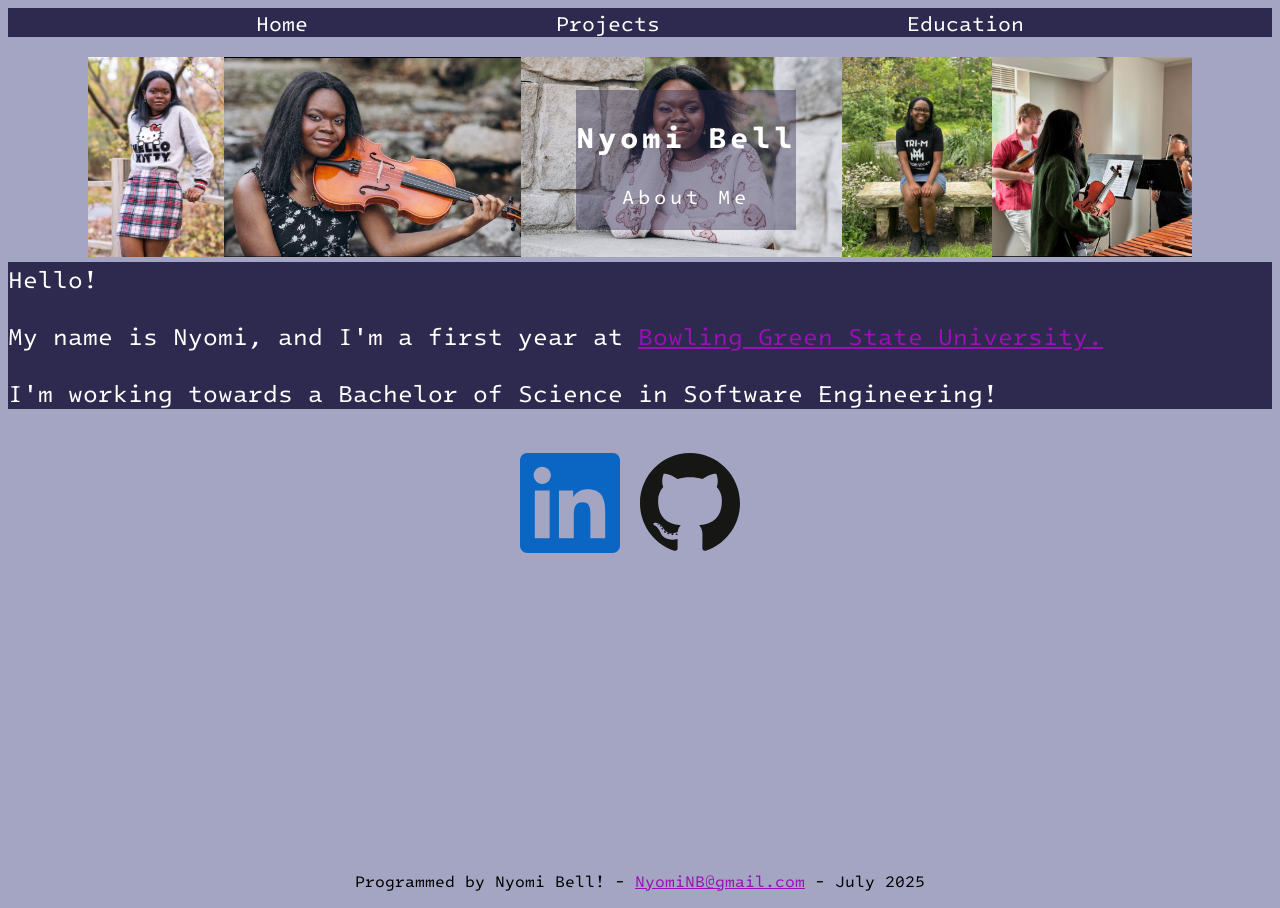
<file: index.html>
<!DOCTYPE html>
<html lang="en">
<head>
    <meta charset="UTF-8">
    <meta name="viewport" content="width=device-width, initial-scale=1.0">
    <title>Nyomi Bell</title>
    <link rel="preconnect" href="https://fonts.googleapis.com">
<link rel="preconnect" href="https://fonts.gstatic.com" crossorigin>
<link rel="preconnect" href="https://fonts.googleapis.com">
<link rel="preconnect" href="https://fonts.gstatic.com" crossorigin>
<link href="https://fonts.googleapis.com/css2?family=Intel+One+Mono:ital,wght@0,300..700;1,300..700&display=swap" rel="stylesheet">
<link href="https://fonts.googleapis.com/css2?family=Send+Flowers&display=swap" rel="stylesheet">
       <link href="Styles/universal.css" rel="stylesheet" type="text/css" />
</head>
<body>
 <nav class="navBar">
  <a class="active" href="index.html">Home</a>
      <a class="Projects" href="projects.html"> Projects</a>
      <a class="Education"  href="education.html">Education</a>
      </nav>
      <main>
      <div class="container">
              <div class="trees"><img src="assets/photos/photoByTrees.jpg" alt="headshot by gate" ></div> 
                              <div class="violaPhoto"><img src="assets/photos/viola.jpg" alt="photo with viola" ></div> 
 <div class="Tri-M"><img src="assets/photos/stone.jpg" alt="photo by stone wall" ></div> 
   <div class="Tri-M"><img src="assets/photos/tri-M.jpg" alt="photo outdoors" ></div> 
    <div class="Tri-M"><img src="assets/photos/trio.jpg" alt="photo outdoors" ></div> 
</div>
<div class="aboutMe"><h2>Nyomi Bell</h2>  
<p>About Me </p>
</div>

<div class="blurb"> Hello!
    <p>My name is Nyomi, and I'm a first year at <a href=https://www.bing.com/ck/a?!&&p=3ab666c47708c02f3ca6ec7e1ea807ad66dfb31ddecd971b63da6b8e2bfaf8e1JmltdHM9MTc1Mjk2OTYwMA&ptn=3&ver=2&hsh=4&fclid=2250428b-c80d-6b77-2046-548bc9866ac6&psq=bowling+green+state+university&u=a1aHR0cHM6Ly93d3cuYmdzdS5lZHUv&ntb=1" >Bowling Green State University.</a>
 </p>
<p>I'm working towards a Bachelor of Science in Software Engineering!</p>
 </div>
<div class="logoContainer">  
<a href ="https://www.linkedin.com/in/NyomiBell" target="_blank"> <img src="assets/logos/linkedin-icon.svg" width="100px"></a>
<a href ="https://github.com/NyomiNB" target="_blank"> <img src ="assets/logos/github-icon.svg" width = "100px"></a>
</div>
</main>

<footer>
  <p>Programmed by Nyomi Bell! - <a href="mailto:NyomiNB@gmail.com">NyomiNB@gmail.com</a> - July 2025</p>
 </footer>

</body>
 </html>
</file>
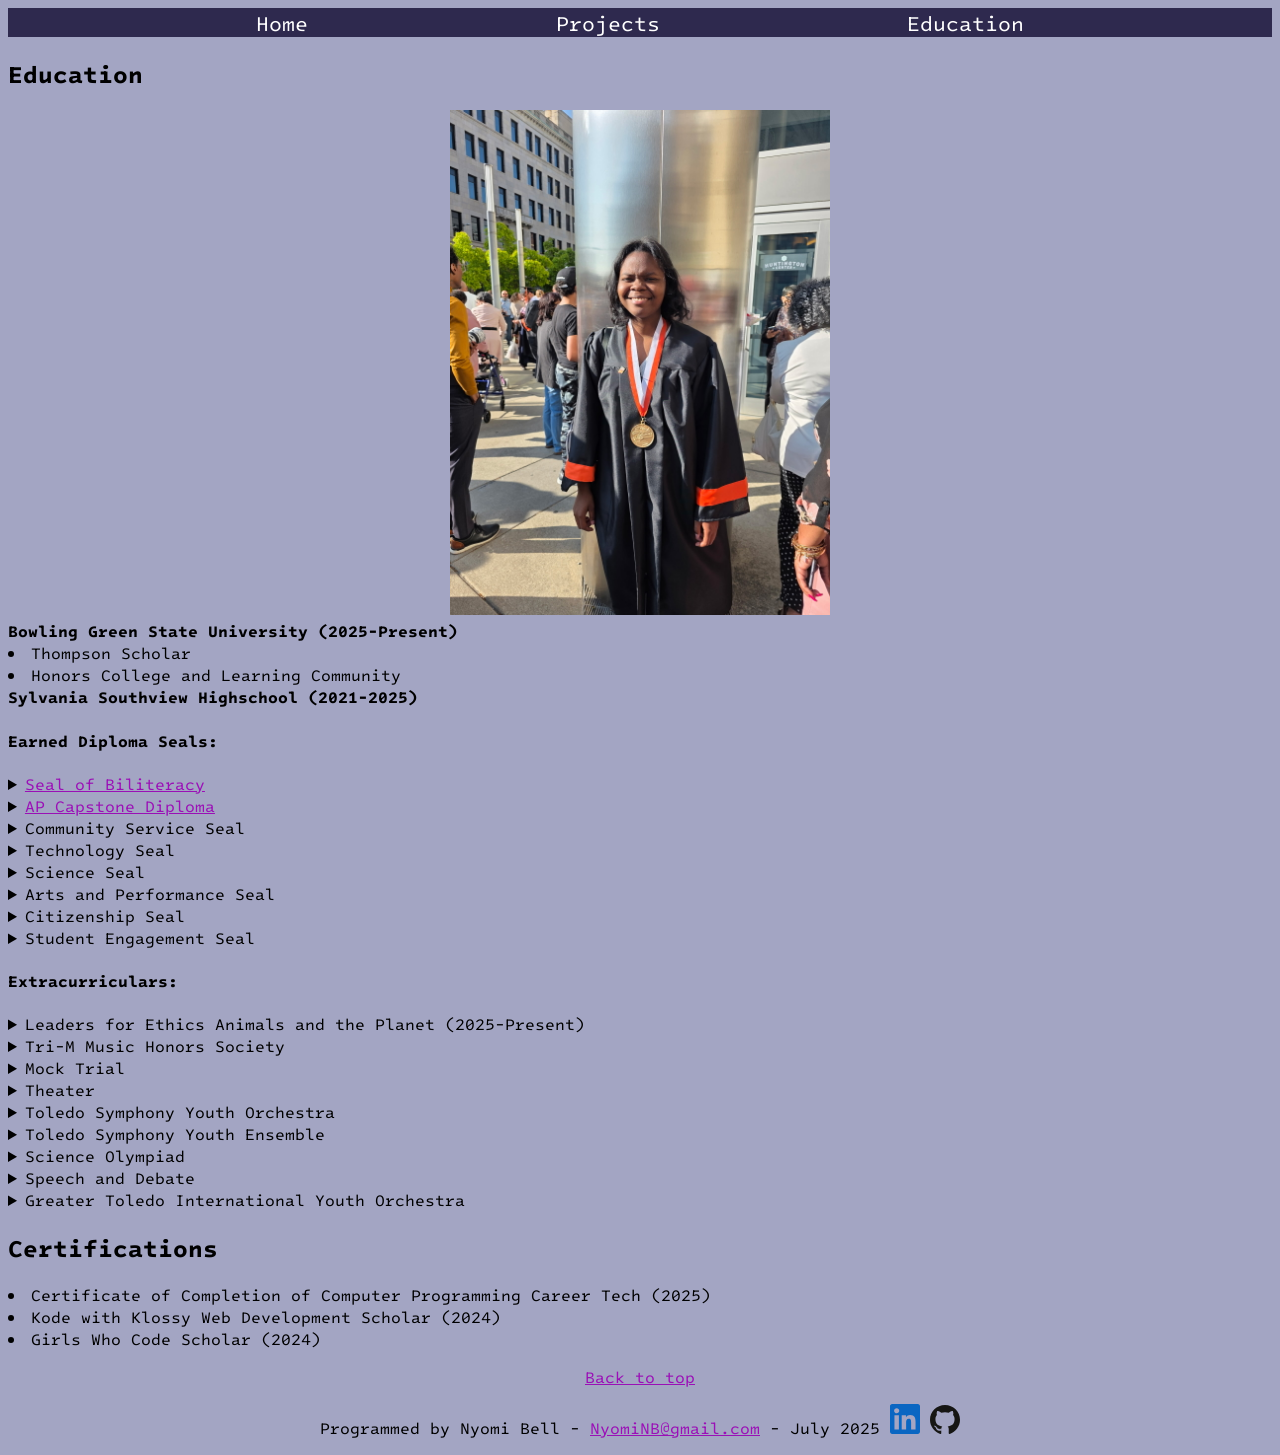
<file: education.html>
<!DOCTYPE html>
<html lang="en">
<head>
   
    <meta charset="UTF-8">
    <meta name="viewport" content="width=device-width, initial-scale=1.0">
    <title>Nyomi Bell</title>
       <link href="Styles/universal.css" rel="stylesheet" type="text/css" />
       <link href="Styles/education.css" rel="stylesheet" type="text/css" />
<link href="https://fonts.googleapis.com/css2?family=Intel+One+Mono:ital,wght@0,300..700;1,300..700&display=swap" rel="stylesheet">

<link rel="preconnect" href="https://fonts.googleapis.com">
<link rel="preconnect" href="https://fonts.gstatic.com" crossorigin>
<link href="https://fonts.googleapis.com/css2?family=Send+Flowers&display=swap" rel="stylesheet">
</head>
<body>
  <nav class="navBar">
  <a class="About Me" href="index.html">Home</a>
      <a class="Projects" href="projects.html">Projects</a>
      <a class="active"  href="education.html">Education</a>
 </nav>
 <h2>Education</h2>
     <div style="text-align: center"> <img src = "assets/photos/graduation.JPG" heigth=20% width=30%>
      </div>
  <!-- <img src = "assets/photos/graduation2.jpg"> -->
 <strong>Bowling Green State University (2025-Present) </strong>  
 <li> Thompson Scholar </li>
<li>Honors College and Learning Community</li>
   <strong>Sylvania Southview Highschool (2021-2025) </strong> 
 
 <h4>Earned Diploma Seals:</h4>
 <details> <summary> <a href =https://education.ohio.gov/getattachment/Topics/Ohio-s-Graduation-Requirements/Ohio%E2%80%99s-Graduation-Requirements/Graduation-Seals/Seal-of-Biliteracy/Requirements-for-Earning-an-Ohio-Seal-of-Biliteracy.pdf.aspx?lang=en-US target="_blank">Seal of Biliteracy </a></summary>
    <p><li>Completed 4 years of Spanish</li>
   <li>Earned an overall score of Advanced Low on the APPL Test</li></p>
    </details>

 <details> <summary><a href="https://apcentral.collegeboard.org/courses/ap-capstone/frequently-asked-questions/what-ap-capstone-program" target="_blank"> AP Capstone Diploma </a></summary>
    <p><li>Earned a 5 on AP Seminar</li>
   <li>Earned a 5 on AP Research</li></p>
    </details>
    
 <details> <summary> Community Service Seal</summary>
    <p>Served at least 200 volunteer Hours</p>
    </details>
  
 <details> <summary> Technology Seal</summary>
    <p>Scored a 3 on the AP Computer Science A test</p>
    </details>

     <details> <summary> Science Seal </summary>
    <p>Earned advanced on the Ohio Biology state test</p>
    </details>

 <details> <summary> Arts and Performance Seal</summary>
    <p>Took at least 3 credits in fine arts (Took 4 years of orchestra)</p>
    </details>

    <details> <summary> Citizenship Seal</summary>
    <p><li>Earned an advanced score on Ohio Social Studies state test</li>
   <li>Earned a 5 on the AP US History exam</li></p>
    </details>

    <details> <summary> Student Engagement Seal</summary>
    <p>Participated in at least one extracurricular to a meaningful extent for ~2 years</p>
    </details>

 
 <h4>Extracurriculars:</h4>
         <details> <summary> Leaders for Ethics Animals and the Planet (2025-Present)</summary>
    <p><li>Serving as a volunteer at <a href= "https://www.thegoodshepherdanimalsanctuary.org/" >The Good Shepard Animal Sanctuary</a> caring for large animals</li>
   <li>Have the winning entry for the 2025 first year LEAP Scholarship competition for mini-documentary on <a href="https://youtu.be/VeKLXxcOegE?si=bJgwtv-ZVlmgElZl">Harmful Algal Blooms</a></a></li></p>
    </details>

     <details> <summary> Tri-M Music Honors Society </summary>
    <p> 
      <li>Served as secretary (2021-2023) and president (2023-2025)</li>
   <li>Served as a liason between the officers, members, parents, and community</li>
<li>Helped run social media accounts (On Facebook and Instagram)</li> 
<li>Created flyers and updated school bulletin board</li>
<li>Communicated with community members to organize performances at senior centers, school events, and local festivals.</li>
</p>
</details>
     <details> <summary> Mock Trial</summary>
    <p><li>Member (2021-2025) and Co-Captain (2024-2025).</li>
<li>Performed as a doubling attorney on the 2025 national team (7th Place finish)</li>
<li>Performed as an attorney/witness doubler on the 2025 state team (2nd Place finish)</li>
<li>Performed as an expert witness 2024 state team (Quarterfinalists)</li>
<li>Performed as an attorney/witness doubler on the 2023 regional team</li>


   </p>
    </details>

     <details> <summary> Theater</summary>
    <p><li>Fall of the House of Usher-Set Crew, (2021)</li>
<li>Mary Poppins-Ensemble, (2022)</li>
<li>The Government Inspector-Mics, (2022)</li>
<li>Anything Goes-Spots, (2023)</li>
<li>She Kills Monsters-Actor and Puppeteer, (2023)</li>
<li>Fame-Sound Board, (2024)</li>
<li>The Single Man-Bailey(Lead Role), (2024)</li>
<li>Charlie and The Chocolate Factory-Gum Chomping Diva, ensemble, & featured soloist, (2025)</li>

   </p>
    </details>

         <details> <summary> Toledo Symphony Youth Orchestra</summary>
    <p>Performed unarranged excerpts of selections my favorites being: 
           <li>Sibelius' Second Symphony, mvmt 4</li>
 <li>Marche Slave by Tchaikovsky</li>
      <li>Beethoven's 5th</li></p>
    </details>

         <details> <summary> Toledo Symphony Youth Ensemble</summary>
            <li>Member (2021-2022) and Contact Coordinator (2022-2025)</li>
 <li>Found members to perform at local libraries and volunteer to demonstrate how instruments work to young children at our local libraries</li>
      <li>Performed in quartets as a violist at local public libraries</li>
        <li><a href="https://youtu.be/Owk3IpsZaUk"> Performed Debussy's only string quartet (mvmt 3) </a>for the Glass City Strings Festival</li>
 </p>
    </details>

             <details> <summary>Science Olympiad</summary>
    <p><li>Member (2019-2021, 2025)</li>
   Main Events:
   <li>Ornithology</li>
   <li>Dynamic Planet</li>
<li>Forensics</li>
(Ornithology was my favorite though)
</p>
    </details>

             <details> <summary>   Speech and Debate 
</summary>
    <p><li>Lincoln Douglas Debate(2021)</li>
      <li>Congressional Debate(2025)</li>
    </p>
    </details>
     <details> <summary> Greater Toledo International Youth Orchestra</summary>
    <p>Performed at Toledo International Festival</p>
    </details>

 
 

 <h2>Certifications</h2>
 <li>Certificate of Completion of Computer Programming Career Tech (2025)</li>
<li>Kode with Klossy Web Development Scholar (2024)</li>
<li>Girls Who Code Scholar (2024)</li>
   <footer class="text-muted py-5">
      <p><a href="#">Back to top</a></p>

  <p>Programmed by Nyomi Bell - <a href="mailto:NyomiNB@gmail.com">NyomiNB@gmail.com</a> - July 2025 <a href ="https://www.linkedin.com/in/NyomiBell" target="_blank"> <img src="assets/logos/linkedin-icon.svg" width="30px"></a>
<a href ="https://github.com/NyomiNB" target="_blank"> <img src ="assets/logos/github-icon.svg" width = "30px"></a></p>
  </footer>
</body>
 
 </html>
</file>
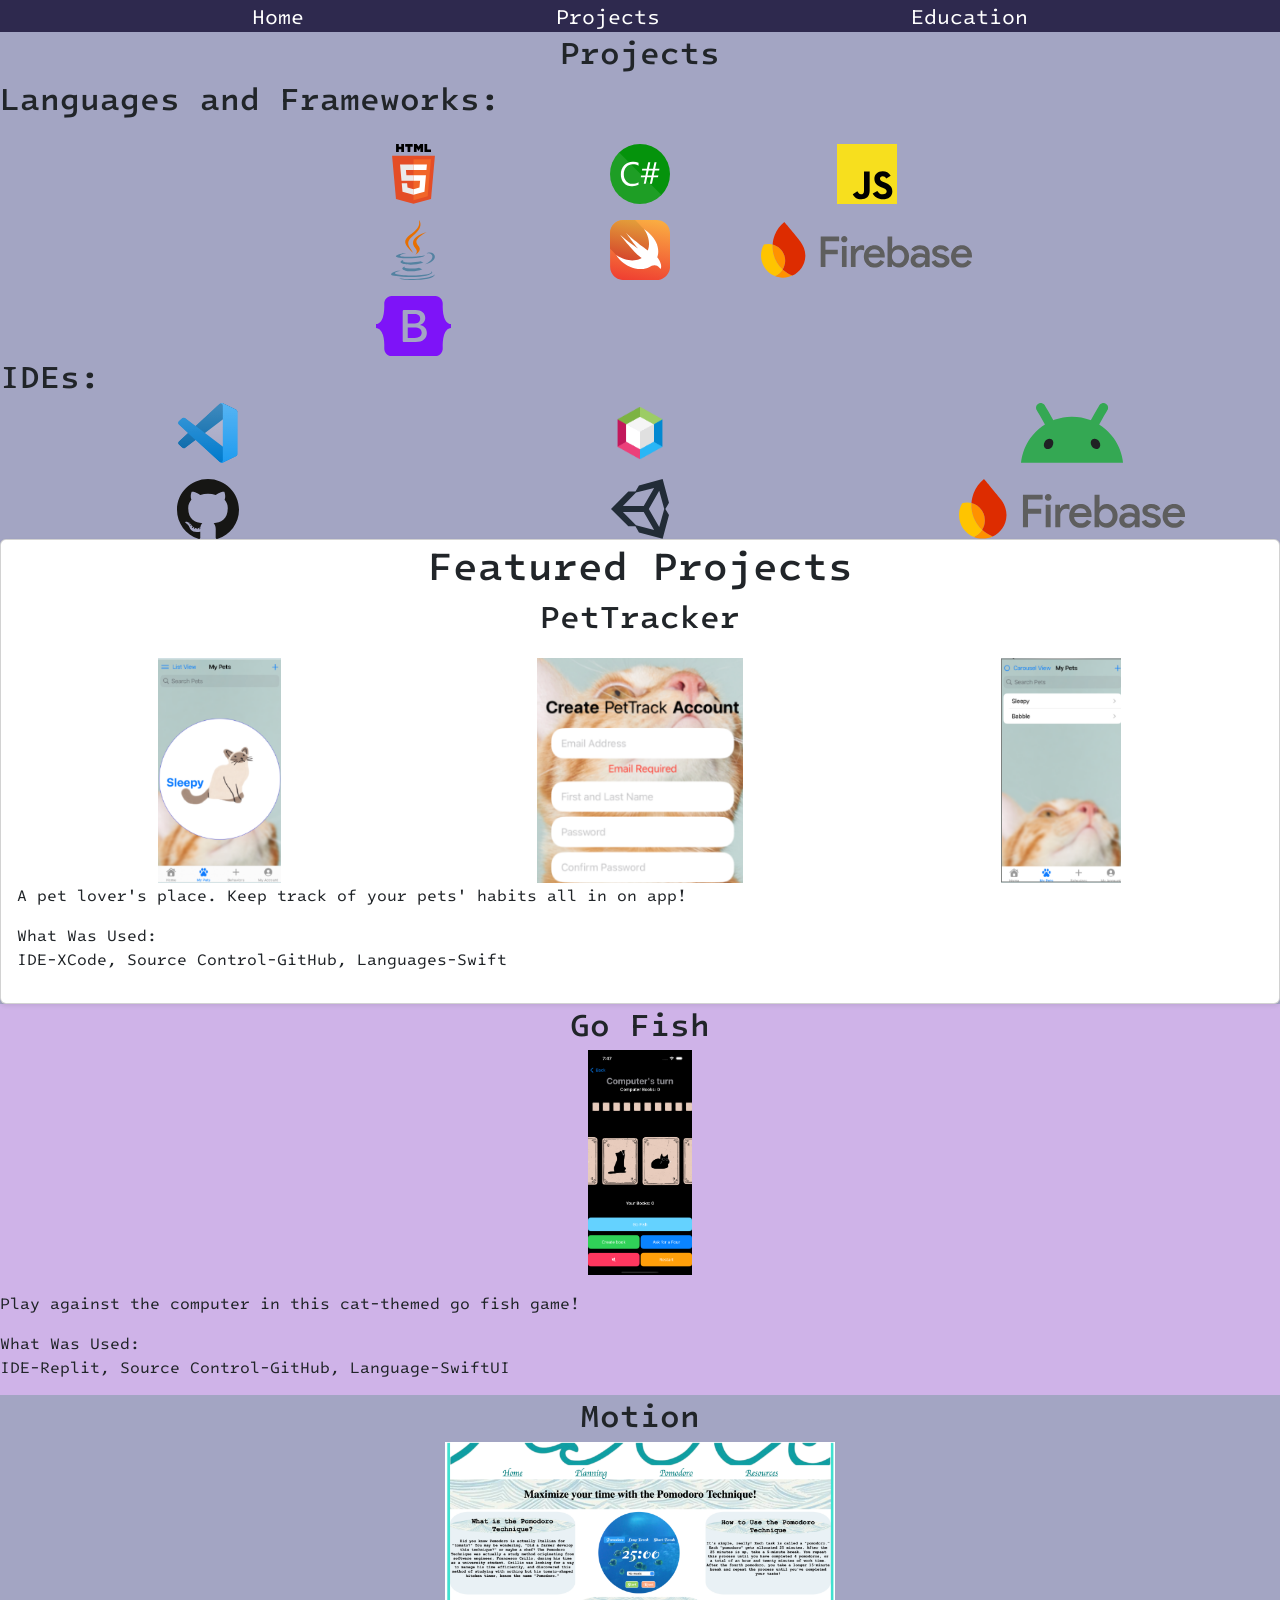
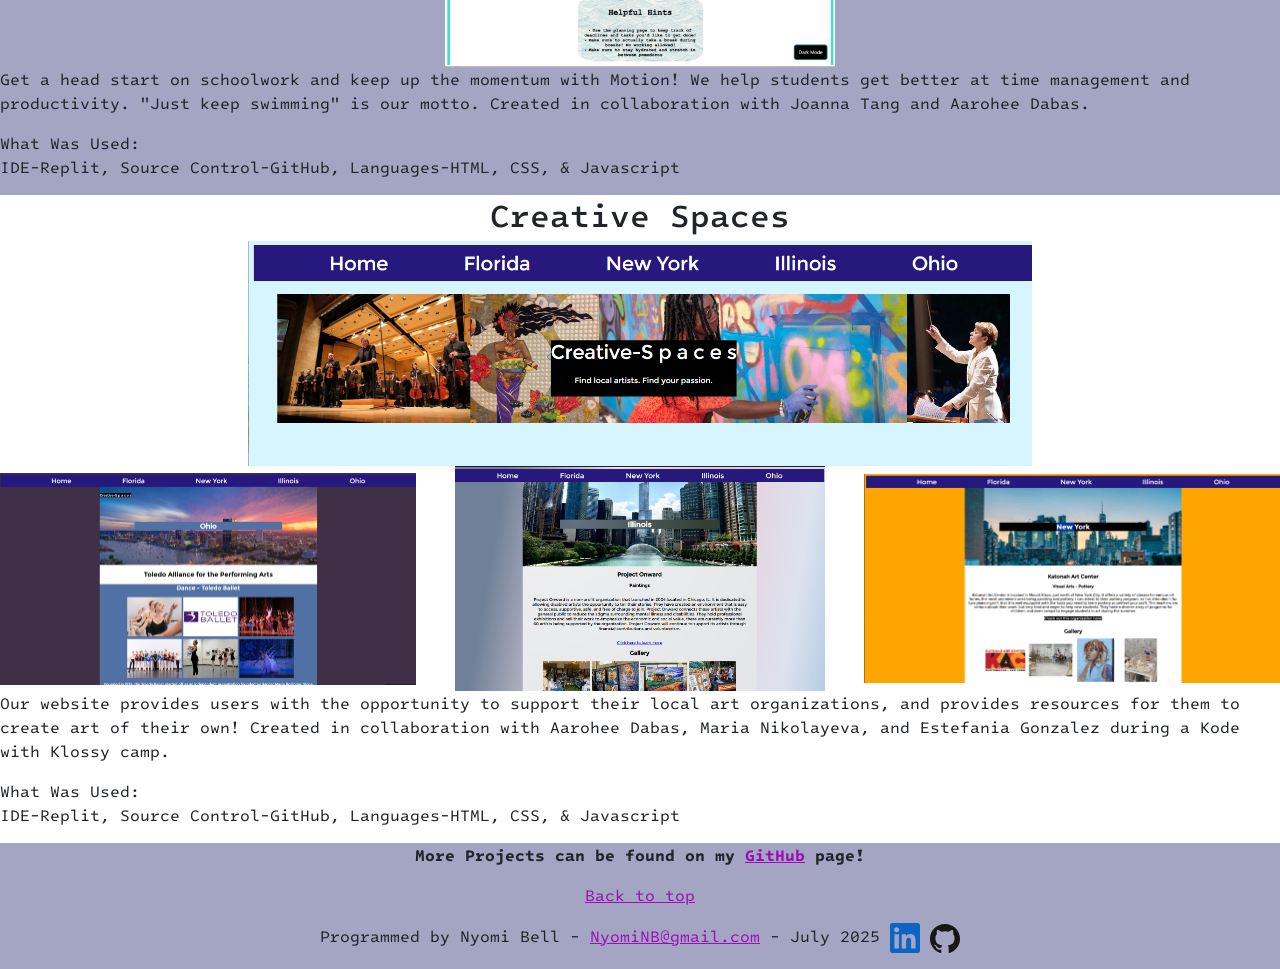
<file: projects.html>
<!doctype html>
<html lang="en">

<head>
  <meta charset="utf-8">
  <meta name="viewport" content="width=device-width, initial-scale=1">
      <title>Nyomi Bell</title>
       <link href="Styles/universal.css" rel="stylesheet" type="text/css" />
       <link href="Styles/projects.css" rel="stylesheet" type="text/css" />
<link href="https://fonts.googleapis.com/css2?family=Intel+One+Mono:ital,wght@0,300..700;1,300..700&display=swap" rel="stylesheet">

<link rel="preconnect" href="https://fonts.googleapis.com">
<link rel="preconnect" href="https://fonts.gstatic.com" crossorigin>
<link href="https://fonts.googleapis.com/css2?family=Send+Flowers&display=swap" rel="stylesheet">
</head>
<body>
  <nav class="navBar">
  <a class="About Me" href="index.html">Home</a>
      <a class="Projects" href="projects.html">Projects</a>
      <a class="active"  href="education.html">Education</a>
 </nav>
 <div style="text-align: center"> <h2>Projects</h2></div>
 
  <link rel="canonical" href="https://v5.getbootstrap.com/docs/5.0/examples/album/">



  <!-- Bootstrap core CSS -->
<link rel="stylesheet" href="https://stackpath.bootstrapcdn.com/bootstrap/5.0.0-alpha1/css/bootstrap.min.css" integrity="sha384-r4NyP46KrjDleawBgD5tp8Y7UzmLA05oM1iAEQ17CSuDqnUK2+k9luXQOfXJCJ4I" crossorigin="anonymous">
<script src="https://stackpath.bootstrapcdn.com/bootstrap/5.0.0-alpha1/js/bootstrap.min.js" integrity="sha384-oesi62hOLfzrys4LxRF63OJCXdXDipiYWBnvTl9Y9/TRlw5xlKIEHpNyvvDShgf/" crossorigin="anonymous"></script>
<script src="https://cdn.jsdelivr.net/npm/popper.js@1.16.0/dist/umd/popper.min.js" integrity="sha384-Q6E9RHvbIyZFJoft+2mJbHaEWldlvI9IOYy5n3zV9zzTtmI3UksdQRVvoxMfooAo" crossorigin="anonymous"></script>

   
</head>

<body>

                   <h2>Languages and Frameworks:</h2> 

    <div class="background">
      <div class="container">

        <div class="row row-cols-1 row-cols-sm-2 row-cols-md-3 g-3">
          <div class="col">
               <img src="assets/logos/html-5.svg"   style="width: 100%; height: 60px; object-fit: contain;" >
           </div>
          <div class="col">
               <img src="assets/logos/c-sharp.svg"   style="width: 100%; height: 60px; object-fit: contain;" >
           </div>
                     <div class="col">
               <img src="assets/logos/javascript.svg"   style="width: 100%; height: 60px; object-fit: contain;" >
           </div>
                     <div class="col">
               <img src="assets/logos/java.svg"   style="width: 100%; height: 60px; object-fit: contain;" >
           </div>
  <div class="col">
               <img src="assets/logos/swift.svg"   style="width: 100%; height: 60px; object-fit: contain;" >
           </div>
             <div class="col">
               <img src="assets/logos/firebase.svg"   style="width: 100%; height: 60px; object-fit: contain;" >
           </div>
                        <div class="col">
               <img src="assets/logos/bootstrap.svg"   style="width: 100%; height: 60px; object-fit: contain;" >
           </div>

              </div>
              
            </div>
            <h2>IDEs:</h2> 
        <div class="row row-cols-1 row-cols-sm-2 row-cols-md-3 g-3">
          <div class="col">
               <img src="assets/logos/visual-studio-code.svg"   style="width: 100%; height: 60px; object-fit: contain;" >
           </div>
          <div class="col">
               <img src="assets/logos/icons8netbeans.png"   style="width: 100%; height: 60px; object-fit: contain;" >
           </div>
                     <div class="col">
               <img src="assets/logos/android-icon.svg"   style="width: 100%; height: 60px; object-fit: contain;" >
           </div>
                     <div class="col">
               <img src="assets/logos/github-icon.svg"   style="width: 100%; height: 60px; object-fit: contain;" >
           </div>
  <div class="col">
               <img src="assets/logos/unity.svg"   style="width: 100%; height: 60px; object-fit: contain;" >
           </div>
             <div class="col">
               <img src="assets/logos/firebase.svg"   style="width: 100%; height: 60px; object-fit: contain;" >
           </div>
 
              </div>
          </div>
             <div class="card shadow-sm">
<div style="text-align: center"><h1>Featured Projects</h1> 
    <div class = "pettracker">
 <h2>PetTracker</h2>
 </div></div>
              <div class="card-body">
                                   <div class="row row-cols-1 row-cols-sm-2 row-cols-md-3 g-3">
 
                  <div class="col">
<img src="assets/photos/carouselView.png"   style="width: 100%; height: 225px; object-fit: contain;" > </div>
                            <div class="col">
               <img src="assets/photos/dataValidation.png"   style="width: 100%; height: 225px; object-fit: contain;" > </div>
  <div class="col"><img src="assets/photos/listview.png"   style="width: 100%; height: 225px; object-fit: contain;" ></div>
 </div>

                <p class="card-text">A pet lover's place.
                  Keep track of your pets' habits all in on app!
                </p>
What Was Used: 
<p>IDE-XCode, Source Control-GitHub, Languages-Swift</p>  

                <div class="d-flex justify-content-between align-items-center">
               </div>
            </div>
          </div>
     <div class ="gofish">
           <div style="text-align: center">    <h2>Go Fish</h2></div>

                <img src="assets/photos/goFish.png"   style="width: 100%; height: 225px; object-fit: contain;" >
 
                <p class="card-text"><p>Play against the computer in this cat-themed go fish game!</p>
</p>
What Was Used: 
<p>IDE-Replit, Source Control-GitHub, Language-SwiftUI </p>  
</div>
  <div class = "motion">
  <div style="text-align: center">
 <h2>Motion</h2>
 </div>
              <div class="card-body">
                                     <div class="col">
               <img src="assets/photos/motion1.png"   style="width: 100%; height: 225px; object-fit: contain;" >
           </div>

                <p class="card-text">Get a head start on schoolwork and keep up the momentum with Motion! We help students get better at time management and productivity. "Just keep swimming" is our motto. Created in collaboration with Joanna Tang and Aarohee Dabas.</p>
What Was Used: 
<p>IDE-Replit, Source Control-GitHub, Languages-HTML, CSS, & Javascript</p>  

                <div class="d-flex justify-content-between align-items-center">
               </div>
            </div>
          </div>
          </div>
          <div> 
            <div class ="creative">
  <div style="text-align: center"><h2>Creative Spaces</h2>
  </div>
              <div class="card-body">
                                     <div class="col">
               <img src="assets/photos/image1.png"   style="width: 100%; height: 225px; object-fit: contain;" >
           </div>
                   <div class="row row-cols-1 row-cols-sm-2 row-cols-md-3 g-3">

                                     <div class="col">
               <img src="assets/photos/image2.png"   style="width: 100%; height: 225px; object-fit: contain;" >
           </div>
                                     <div class="col">
               <img src="assets/photos/image3.png"   style="width: 100%; height: 225px; object-fit: contain;" >
           </div>
                                     <div class="col">
               <img src="assets/photos/image4.png"   style="width: 100%; height: 225px; object-fit: contain;" >
           </div>
</div>
                <p class="card-text">Our website provides users with the opportunity to support their local art organizations, and provides resources for them to create art of their own!
Created in collaboration with Aarohee Dabas, Maria Nikolayeva, and Estefania Gonzalez during a Kode with Klossy camp.</p>
What Was Used: 
<p>IDE-Replit, Source Control-GitHub, Languages-HTML, CSS, & Javascript</p>  
</div>
                <div class="d-flex justify-content-between align-items-center">
               </div>
            </div>
          </div>
       
           </div>

                <div class="d-flex justify-content-between align-items-center">
               </div>
            </div>
          </div>
       <link href="Styles/universal.css" rel="stylesheet" type="text/css" />
  <div style="text-align: center"> <strong>More Projects can be found on my <a href ="https://github.com/NyomiNB"> GitHub</a> page! </p></strong>
</div>
  </main>

  <footer>
            <p><a href="#">Back to top</a></p>

  <p>Programmed by Nyomi Bell - <a href="mailto:NyomiNB@gmail.com">NyomiNB@gmail.com</a> - July 2025 <a href ="https://www.linkedin.com/in/NyomiBell" target="_blank"> <img src="assets/logos/linkedin-icon.svg" width="30px"></a>
<a href ="https://github.com/NyomiNB" target="_blank"> <img src ="assets/logos/github-icon.svg" width = "30px"></a></p>
   </footer>

</body>

</html>
</file>
<file: Styles/universal.css>
html {
  height: 100%;
  width: 100%;
}
.navBar{
  display: flex;
  justify-content: space-evenly;
  background-color: #2E294E;

}
body{
    font-family: "Intel One Mono";
    min-height: 100vh;
 display: grid;
 grid-template-rows: auto 1fr auto;

    background-color: #A3A5C3;
}
footer{
   min-height: 50px;
  text-align: center;
}
a{
color:rgb(154, 16, 182)
}
a:hover{
color:rgb(179, 74, 200)

}
.blurb{
   font-size: 24px;
   color: white;
  background-color: #2E294E;
}
.navBar a{
  font-size: 21px;
  text-decoration: none;
   color: white;
  font-family: "Intel One Mono";
  font-weight: 400;
  font-style: normal;
}

  /*Gallary Images*/

.container img{
       height:200px;
  width:100%;
   object-fit:cover;
 }
  /*Gallary*/
.logoContainer{
 
display:flex;
   justify-content: center;
  flex-direction: row;
  padding-top: 20px;
}
.logoContainer img{
  padding-right: 20px;
}

.container{
 
display:flex;
   justify-content: center;
  flex-direction: row;
  padding-top: 20px;
}
 /*About Me Text*/

  /*phones*/
 @media only screen and (max-width: 600px){
 .aboutMe{
  top:12%;
  left: 30%;
  position: absolute;
    letter-spacing: 4px;

 text-align: center;
font-size: 20px;
justify-content: center;
  color: white;
background-color: #2e294e6b;
 transition: .25s ease-in;
 }
.aboutMe:hover{
  letter-spacing: 7px;
 text-align: center;  
  background-color: #2e294e6b;
   color: white;
position: absolute;
   cursor: default;
   transition: .5s ease-out;

}
 }

 /*tablets, large*/
 @media only screen and (min-width: 600px){

 .aboutMe{
  top:20%;
  left: 35%;
  position: absolute;
    letter-spacing: 4px;

 text-align: center;
font-size: 20px;
justify-content: center;
  color: white;
background-color: #2e294e6b;
 transition: .25s ease-in;
 }
.aboutMe:hover{
  letter-spacing: 7px;
 text-align: center;  
 top:20%;
 font-size: 24px;
background-color: #2e294e6b;
   color: white;
position: absolute;
   cursor: default;
   transition: .5s ease-out;

}
 

 }
 /*laptops*/
  @media only screen and (min-width: 992px){
   .aboutMe{
  top:10%;
  left: 45%;
  position: absolute;
    letter-spacing: 4px;

 text-align: center;
font-size: 20px;
justify-content: center;
  color: white;
background-color: #2e294e6b;
 transition: .25s ease-in;
 }
.aboutMe:hover{
  letter-spacing: 7px;
 text-align: center;  
  top:15%;
  left: 45%;
 background-color: #2e294e6b;
   color: white;
position: absolute;
   cursor: default;
   transition: .5s ease-out;

}
 

 }

 
.navBar a:hover{
    color: #8cbae3;
 }
.send-flowers-regular {
  font-family: "Send Flowers", cursive;
  font-weight: 400;
  font-style: normal;
}

.intel-one-regular {
  font-family: "Intel One Mono", monospace;
  font-weight: 400;
  font-style: normal;
}
</file>
<file: Styles/education.css>
html {
  height: 100%;
  width: 100%;
}

.navBar{
  display: flex;
  justify-content: space-evenly;
}
body{
  font-family: "Intel One Mono";
}
.navBar a{
  font-size: 21px;
  text-decoration: none;
   color: white;
  font-family: "Intel One Mono";
  font-weight: 400;
  font-style: normal;
}
.intel-one-regular {
  font-family: "Intel One Mono", monospace;
  font-weight: 400;
  font-style: normal;
}

 .send-flowers-regular {
  font-family: "Send Flowers", cursive;
  font-weight: 400;
  font-style: normal;
}
ul {
list-style-image:url(assets/star.svg);
}
   /*phones*/
</file>
<file: Styles/projects.css>
body{
      font-family: "Intel One Mono";
    min-height: 100vh;
 display: grid;
 grid-template-rows: auto 1fr auto;

    background-color: #A3A5C3; 
    
 }
 .background{
    background-color: #A3A5C3; 

 }
 .gofish{
  background-color: rgb(207, 179, 232);
 }
 .creative{
  background-color: white;
 }
     .bd-placeholder-img {
      object-fit: contain;
      font-size: 1.125rem;
      text-anchor: middle;
      -webkit-user-select: none;
      -moz-user-select: none;
      -ms-user-select: none;
      user-select: none;
    }

    @media (min-width: 768px) {
      .bd-placeholder-img-lg {
        font-size: 3.5rem;
      }
    }
</file>
